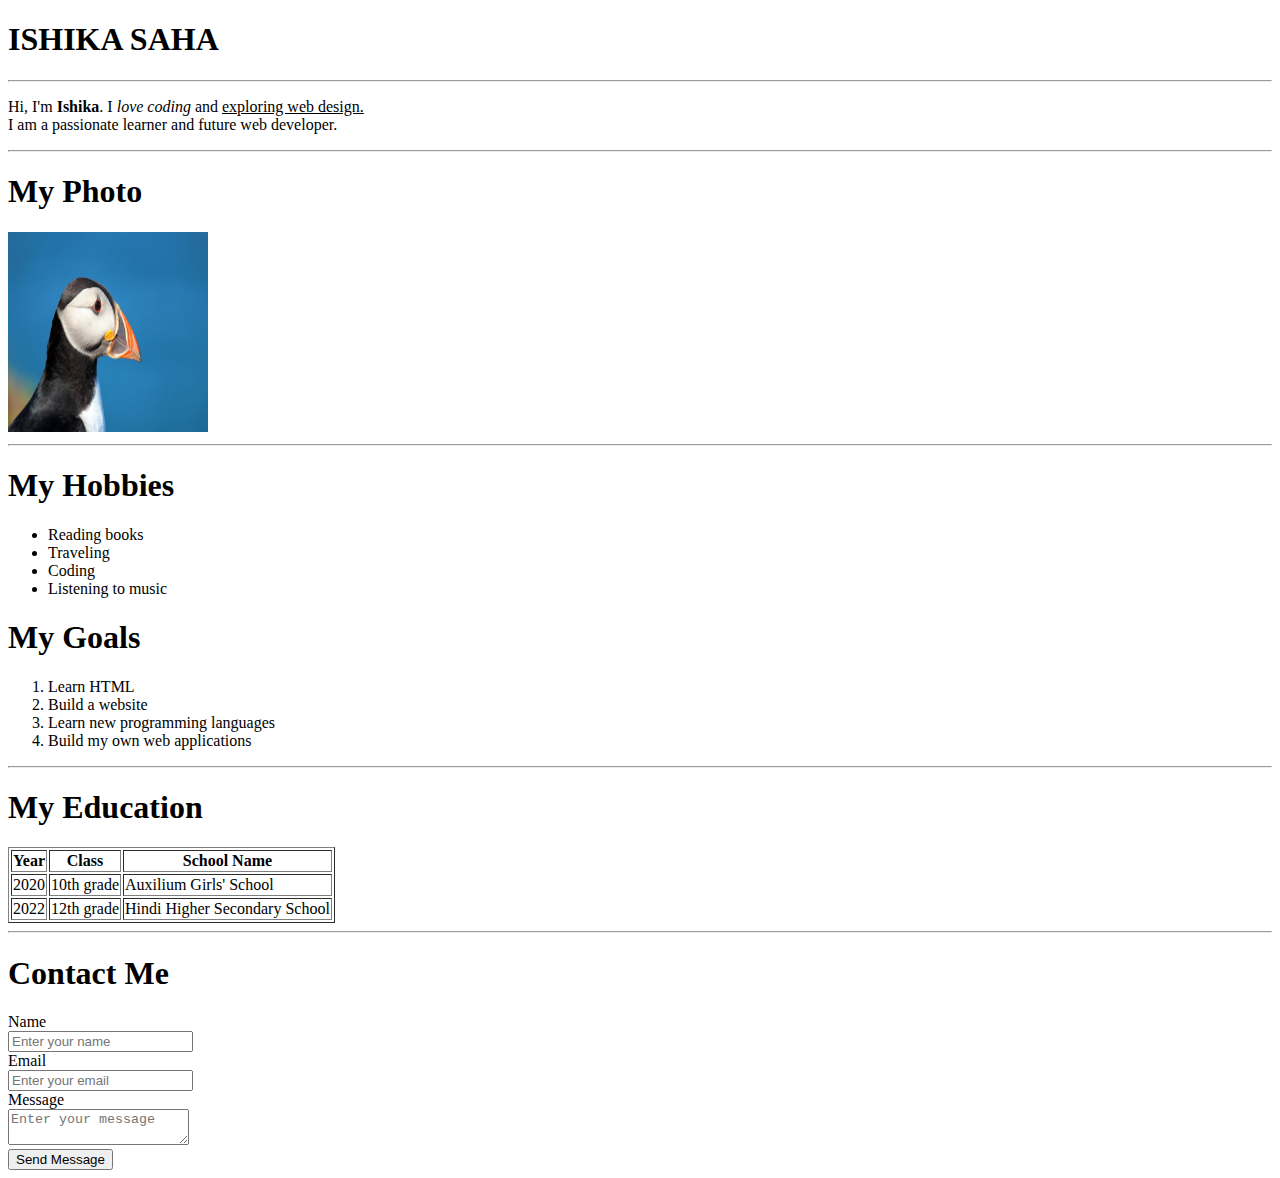
<file: Assignment-1/index.html>
<!DOCTYPE html>
<html lang="en">
  <head>
    <meta charset="UTF-8" />
    <meta name="viewport" content="width=device-width, initial-scale=1.0" />
    <title>My Profile</title>
  </head>
  <body>
    <div>
      <h1>ISHIKA SAHA</h1>
      <hr />
      <p>
        Hi, I'm <b>Ishika</b>. I <i>love coding</i> and
        <u>exploring web design.</u> <br />I am a passionate learner and future
        web developer.
      </p>

      <hr />
    </div>
    <div>
      <h1>My Photo</h1>
      <img
        src="sampleProfileImg.jpg"
        height="200"
        width="200"
        alt="Profile Image"
      />
      <hr />
    </div>

    <div>
      <h1>My Hobbies</h1>
      <ul>
        <li>Reading books</li>
        <li>Traveling</li>
        <li>Coding</li>
        <li>Listening to music</li>
      </ul>

      <h1>My Goals</h1>
      <ol>
        <li>Learn HTML</li>
        <li>Build a website</li>
        <li>Learn new programming languages</li>
        <li>Build my own web applications</li>
      </ol>
    </div>

    <hr />
    <div>
      <h1>My Education</h1>
      <table border="1">
        <tr >
          <th>Year</th>
          <th>Class</th>
          <th>School Name</th>
        </tr>
        <tbody>
          <tr>
            <td>2020</td>
            <td>10th grade</td>
            <td>Auxilium Girls' School</td>
          </tr>

          <tr>
            <td>2022</td>
            <td>12th grade</td>
            <td>Hindi Higher Secondary School</td>
          </tr>
        </tbody>
      </table>
    </div>
    <hr />

    <div>
      <h1>Contact Me</h1>
      <form>
        <label>Name</label>
        <br />
        <input type="text" placeholder="Enter your name" />
        <br />

        <label>Email</label>
        <br />
        <input type="email" placeholder="Enter your email" />
        <br />

        <label>Message</label>
        <br />
        <textarea placeholder="Enter your message"></textarea>
        <br />
        <button>Send Message</button>
      </form>
    </div>
  </body>
</html>
</file>
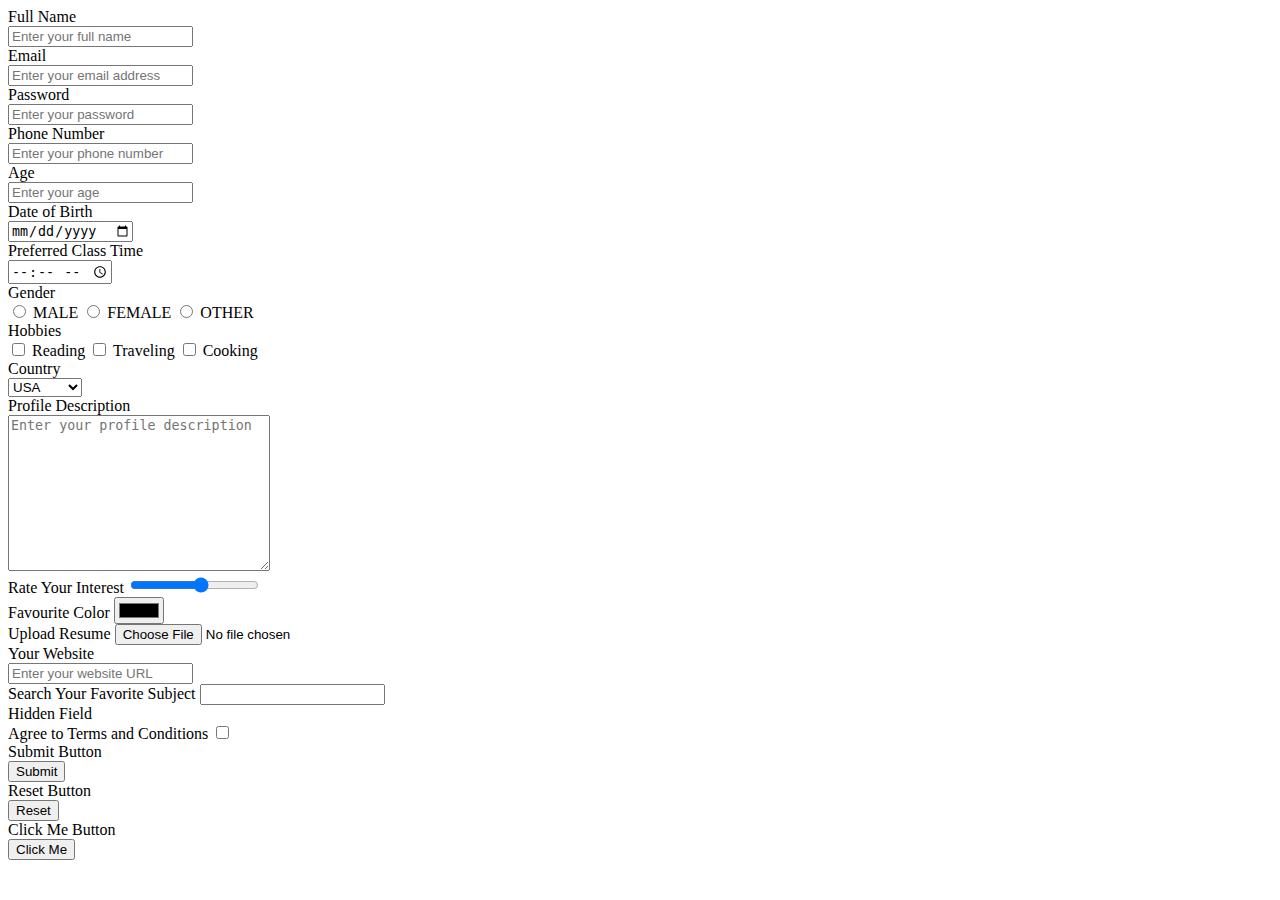
<file: Assignment-2/index.html>
<!DOCTYPE html>
<html lang="en">
<head>
    <meta charset="UTF-8">
    <meta name="viewport" content="width=device-width, initial-scale=1.0">
    <title>Document</title>
</head>
<body>
    <label for="FullNmame">Full Name</label>
    <br>
    <input type="text" id="FullName" name="FullName" placeholder="Enter your full name">
    <br>
    <label for="EmailAddress">Email</label>
    <br>
    <input type="email" id="Email" name="Email" placeholder="Enter your email address">
    <br>
    <label for="Password">Password</label>
    <br>
    <input type="password" id="Password" name="Password" placeholder="Enter your password">
    <br>
    <label for="PhoneNumber">Phone Number</label>
    <br>
    <input type="tel" id="PhoneNumber" name="PhoneNumber" placeholder="Enter your phone number">
    <br>
    <label for="Age">Age</label>
    <br>
    <input type="number" id="Age" name="Age" placeholder="Enter your age">
    <br>
    <label for="DateOfBirth">Date of Birth</label>
    <br>
    <input type="date" id="DateOfBirth" name="DateOfBirth">
    <br>
    <label for="PreferredClassTime">Preferred Class Time</label>
    <br>
    <input type="time" name="PreferredClassTime" id="PreferredClassTime">
    <br>
    <label for="Gender">Gender</label>
    <br>
    <input type="radio" name="gender" id="male" value="male">
    <label for="male">MALE</label>
    <input type="radio" name="gender" id="female" value="female">
    <label for="male">FEMALE</label>
    <input type="radio" name="gender" id="other"value="other">
    <label for="other">OTHER</label>
    <br>
    <label for="Hobbies">Hobbies</label>
    <br>
    <input type="checkbox" name="Hobbies1" id="Hobbies1" value="Reading"> Reading
    <input type="checkbox" name="Hobbies2" id="Hobbies2" value="Sports"> Traveling
    <input type="checkbox" name="Hobbies3" id="Hobbies3" value="Music"> Cooking
    <br>
    <label for="Country">Country</label>
    <br>
    <select name="Country" id="Country">
        <option value="USA">USA</option>
        <option value="Canada">Canada</option>
        <option value="UK">UK</option>
        <option value="Australia">Australia</option>
        <option value="India">India</option>
    </select>
    <br>
    <label for="ProfileDescription">Profile Description</label>
    <br>
    <textarea name="ProfileDescription" id="ProfileDescription" cols="30" rows="10" placeholder="Enter your profile description"></textarea>
    <br>
    <label for="RateYourInterest">Rate Your Interest</label>
    <input type="range" name="RateYourInterest" id="RateYourInterest" min="1" max="10">
    <br>
    <label for="FavouriteColor">Favourite Color</label>
    <input type="color" name="FavouriteColor" id="FavouriteColor">
    <br>
    <label for="UploadResume">Upload Resume</label>
    <input type="file" name="UploadResume" id="UploadResume" accept=".pdf, .doc, .docx">
    <br>
    <label for="YourWebsite">Your Website</label>
    <br>
    <input type="url" name="YourWebsite" id="YourWebsite" placeholder="Enter your website URL">
    <br>
    <label for="Search Your Favorite Subject">Search Your Favorite Subject</label>
    <input type="search" name="Favorite Subject" id="Favorite Subject">
    <br>
    <label for="HiddenField">Hidden Field</label>
    <input type="hidden" name="HiddenField" id="HiddenField" value="This is a hidden field">
    <br>
    <label for="Agree to Terms and Conditions">Agree to Terms and Conditions</label>
    <input type="checkbox" name="AgreeToTerms" id="AgreeToTerms">
    <br>
    <label for="SubmitButton">Submit Button</label>
    <br>
    <button type="submit" id="SubmitButton">Submit</button>
    <br>
    <label for="ResetButton">Reset Button</label>
    <br>    
    <button type="reset" id="ResetButton">Reset</button>
    <br>
    <label for="ClickMeButton">Click Me Button</label>
    <br>
    <button type="button" id="ClickMeButton">Click Me</button>
    <br>

</body>
</html>
</file>
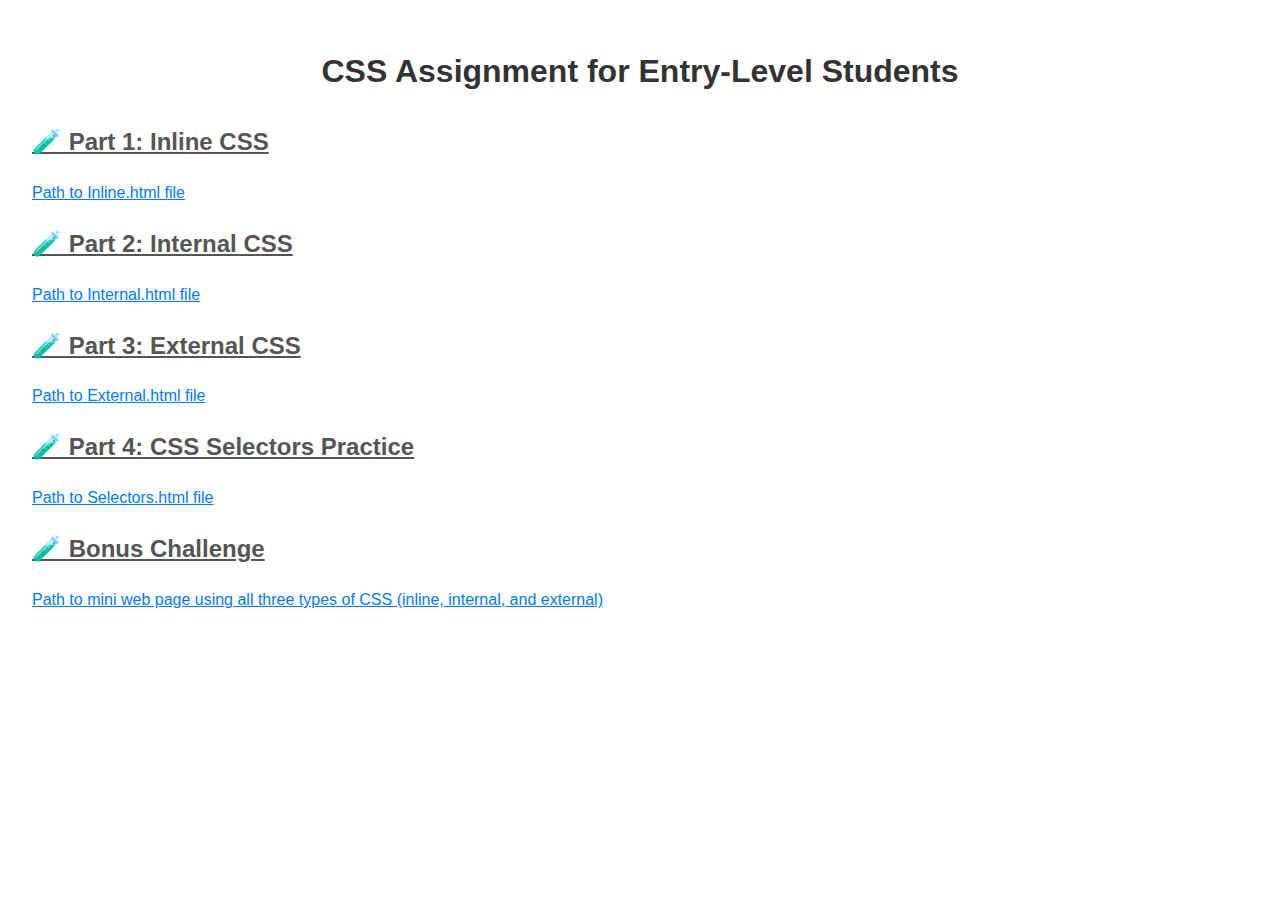
<file: css-assignment/index.html>
<!DOCTYPE html>
<html lang="en">
  <head>
    <meta charset="UTF-8" />
    <meta name="viewport" content="width=device-width, initial-scale=1.0" />
    <title>Document</title>
    <style>
        * {
          padding: 8px;
        }
        h1{
            text-align: center;
            color: #333;
            font-family: Arial, sans-serif;
        }
        h2 {
            color: #555;
            font-family: Arial, sans-serif;
            text-decoration: underline;
        }
        a {
            color: #007BFF;
            font-family: Arial, sans-serif;
        }
    </style>
  </head>
  <body>
    <h1 >CSS Assignment for Entry-Level Students</h1>
    <h2>🧪 Part 1: Inline CSS</h2>
    <a href="inline.html" target="_blank">Path to Inline.html file</a>
    <h2>🧪 Part 2: Internal CSS</h2>
    <a href="internal.html" target="_blank">Path to Internal.html file</a>
    <h2>🧪 Part 3: External CSS</h2>
    <a href="external.html" target="_blank">Path to External.html file</a>
    <h2>🧪 Part 4: CSS Selectors Practice</h2>
    <a href="selectors.html" target="_blank">Path to Selectors.html file</a>
    <h2>🧪 Bonus Challenge</h2>
    <a href="mini-web-page.html" target="_blank">Path to mini web page using all three types of CSS (inline, internal, and
      external)</a
    >
  </body>
</html>
</file>
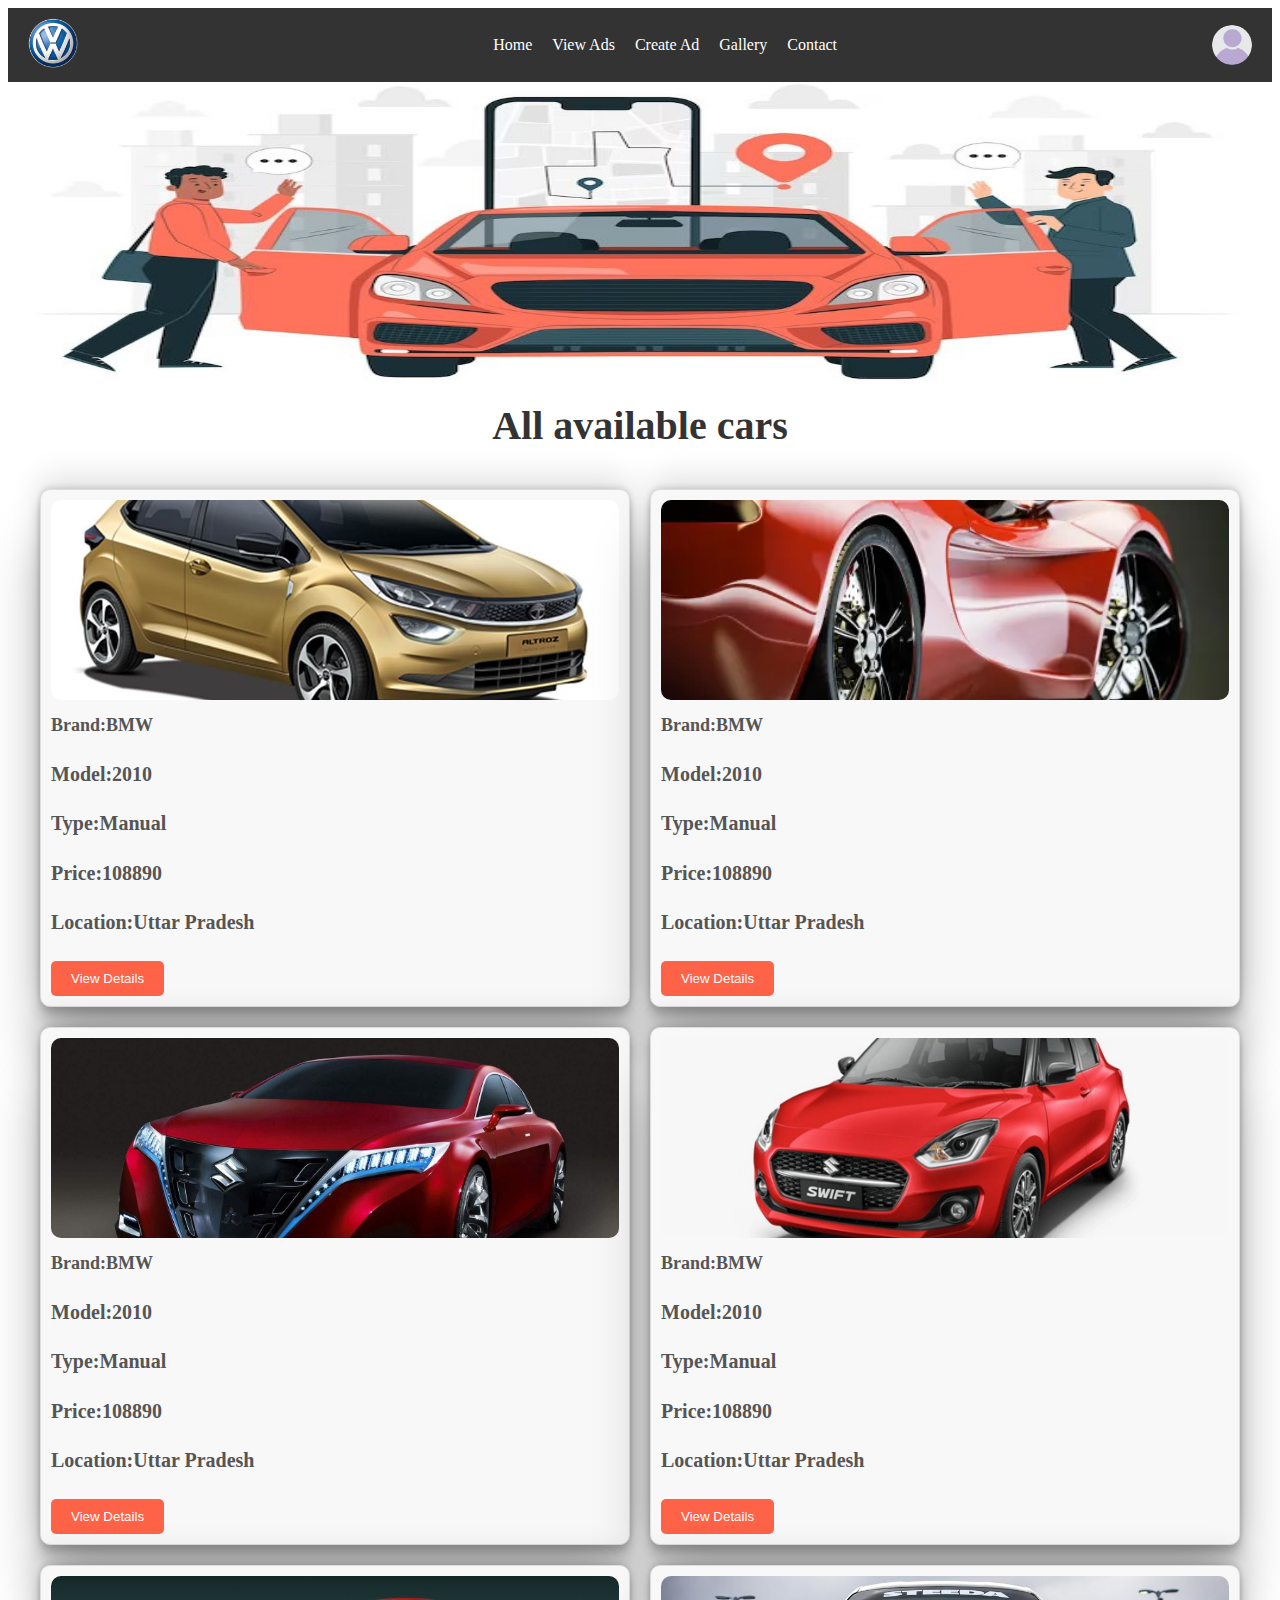
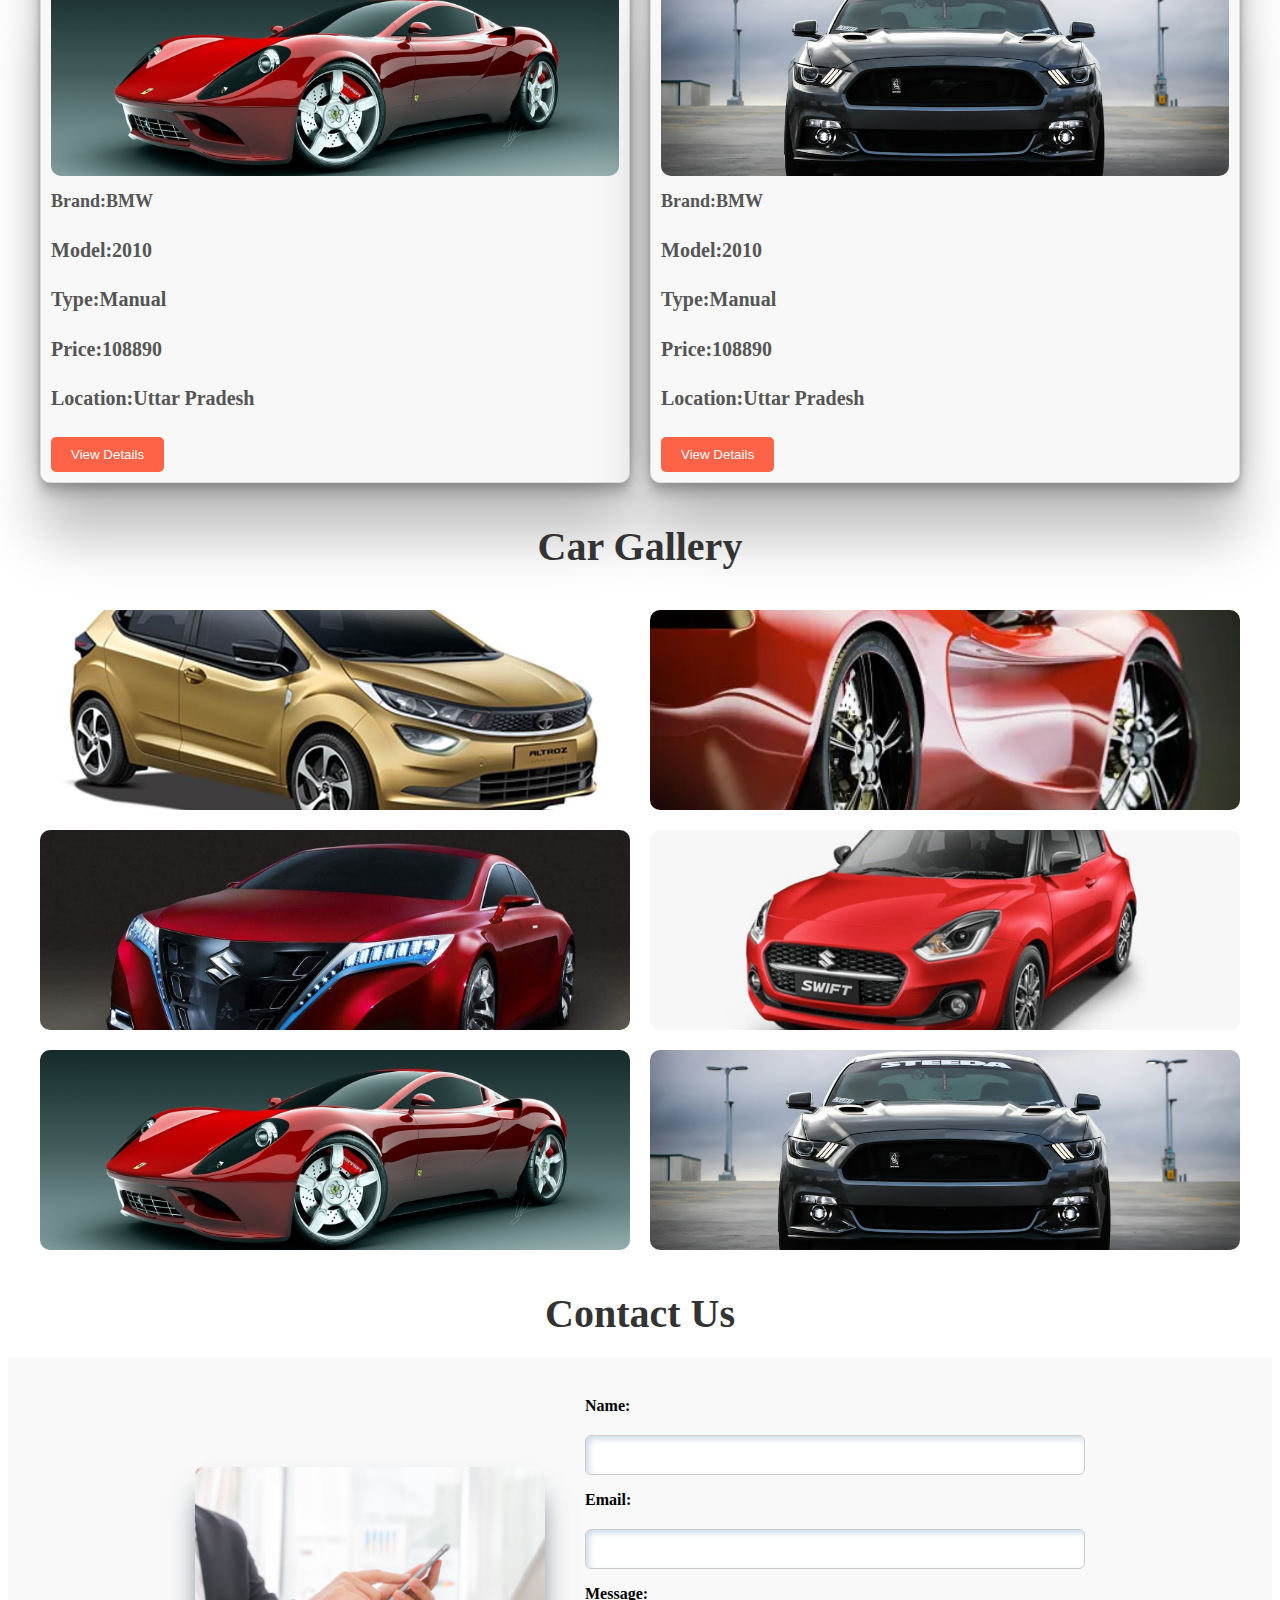
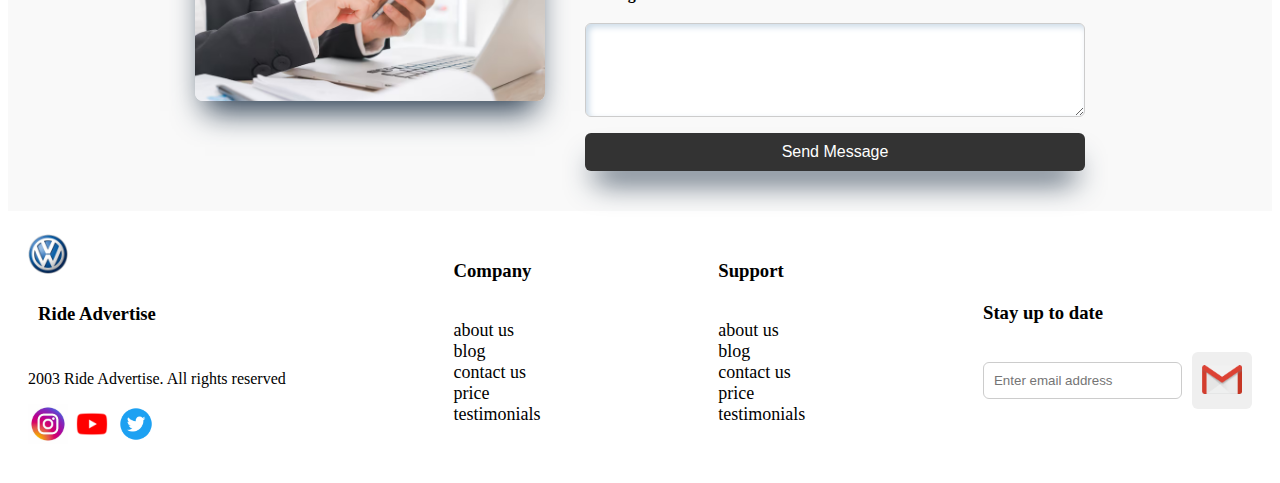
<file: Flex-responsive/index.html>
<!DOCTYPE html>
<html lang="en">
  <head>
    <meta charset="UTF-8" />
    <meta name="viewport" content="width=device-width, initial-scale=1.0" />
    <title>Document</title>
    <link rel="stylesheet" href="styles.css" />
  </head>
  <body>
    <header class="navbar">
  <div class="logo">
    <img src="./assets/logo.png" alt="logo" />
  </div>

  <div class="menu-container">
    <div class="hamburger">&#9776;</div>

    <div class="nav-links">
      <ul>
        <li><a href="#">Home</a></li>
        <li><a href="#">View Ads</a></li>
        <li><a href="#">Create Ad</a></li>
        <li><a href="#">Gallery</a></li>
        <li><a href="#">Contact</a></li>
      </ul>
    </div>
  </div>

  <div class="profile">
    <img src="./assets/avatar.png" alt="avatar" />
    <div class="dropdown">
      <ul>
        <li><a href="#">Login</a></li>
        <li><a href="#">Register</a></li>
        <li><a href="#">Profile</a></li>
      </ul>
    </div>
  </div>
</header>

    <div class="banner">
      <img src="./assets/banner.jpg" alt="banner" />
    </div>
    <h1>All available cars</h1>
    <div class="container">
      <div class="car-card">
        <img src="./car-images/altroz.jpg" alt="Car 1" />
        <span>
        
        <h2>Brand:BMW</h2>
        <h4>Model:2010</h4>
        <h4>Type:Manual</h4>
        <h4>Price:108890</h4>
        <h4>Location:Uttar Pradesh</h4>
      </span>
      <button>View Details</button>
      </div>
      <div class="car-card">
        <img src="./car-images/mahindra.webp" alt="Car 2" />
        <span>
        
        <h2>Brand:BMW</h2>
        <h4>Model:2010</h4>
        <h4>Type:Manual</h4>
        <h4>Price:108890</h4>
        <h4>Location:Uttar Pradesh</h4>
        </span>
        <button>View Details</button>
      </div>
      <div class="car-card">
        <img src="./car-images/suzuki.jpg" alt="Car 3" />
         <span>
        
        <h2>Brand:BMW</h2>
        <h4>Model:2010</h4>
        <h4>Type:Manual</h4>
        <h4>Price:108890</h4>
        <h4>Location:Uttar Pradesh</h4>
        </span>
        <button>View Details</button>
      </div>
      <div class="car-card">
        <img src="./car-images/swift.jpg" alt="Car 4" />
        <span>
       
        <h2>Brand:BMW</h2>
        <h4>Model:2010</h4>
        <h4>Type:Manual</h4>
        <h4>Price:108890</h4>
        <h4>Location:Uttar Pradesh</h4>
        </span>
        <button>View Details</button>
      </div>
      <div class="car-card">
        <img src="./car-images/swift2.jpg" alt="Car 5" />
         <span>
       
        <h2>Brand:BMW</h2>
        <h4>Model:2010</h4>
        <h4>Type:Manual</h4>
        <h4>Price:108890</h4>
        <h4>Location:Uttar Pradesh</h4>
        </span>
        <button>View Details</button>
      </div>
      <div class="car-card">
        <img src="./car-images/tata-punch.jpg" alt="Car 6" />
         <span>
      
        <h2>Brand:BMW</h2>
        <h4>Model:2010</h4>
        <h4>Type:Manual</h4>
        <h4>Price:108890</h4>
        <h4>Location:Uttar Pradesh</h4>
        </span>
        <button>View Details</button>
      </div>
    </div>
    <h1>Car Gallery</h1>
    <div class="gallery">
      <div class="gallery-items">
        <img src="./car-images/altroz.jpg" alt="Gallery Image 1" />
        <img src="./car-images/mahindra.webp" alt="Gallery Image 2" />
        <img src="./car-images/suzuki.jpg" alt="Gallery Image 3" />
        <img src="./car-images/swift.jpg" alt="Gallery Image 4" />
        <img src="./car-images/swift2.jpg" alt="Gallery Image 5" />
        <img src="./car-images/tata-punch.jpg" alt="Gallery Image 6" />
      </div>
    </div>
    <h1>Contact Us</h1>
    <div class="contact">
      <img src="./assets/form.png" alt="contact" />
      <form>
        <label for="name">Name:</label>
        <input type="text" id="name" name="name" required />

        <label for="email">Email:</label>
        <input type="email" id="email" name="email" required />

        <label for="message">Message:</label>
        <textarea id="message" name="message" rows="4" required></textarea>

        <button type="submit">Send Message</button>
      </form>
    </div>
    <div class="footer">
      <div class="brand">
        <img src="./assets/logo.png" alt="logo" />
        <h3>Ride Advertise</h3>
        <p>2003 Ride Advertise. All rights reserved</p>
        <div class="socialmedia">
          <img src="./assets/instagram.jpg" alt="insta" />
          <img src="./assets/youtube.png" alt="youtube" />
          <img src="./assets/twitter.png" alt="twitter" />
        </div>
      </div>
      <div class="company">
        <h3>Company</h3>
        <ul>
          <li>about us</li>
          <li>blog</li>
          <li>contact us</li>
          <li>price</li>
          <li>testimonials</li>
        </ul>
      </div>
      <div class="support">
        <h3>Support</h3>
        <ul>
          <li>about us</li>
          <li>blog</li>
          <li>contact us</li>
          <li>price</li>
          <li>testimonials</li>
        </ul>
      </div>
      <div class="suscribe">
        <h3>Stay up to date</h3>
        <div class="mail">
          <input type="email" placeholder="Enter email address" />
          <button><img src="./assets/gmail.png" alt="gmail" /></button>
        </div>
      </div>
    </div>
  </body>
</html>


<script>
  const hamburger = document.querySelector('.hamburger');
  const navLinks = document.querySelector('.nav-links');
  
  const profile = document.querySelector('.profile');
  const dropdown = document.querySelector('.profile .dropdown');



  hamburger.addEventListener('click', () => {
    navLinks.classList.toggle('active');
  });
   profile.addEventListener('click', () => {
    dropdown.classList.toggle('show');
  });
</script>
</file>
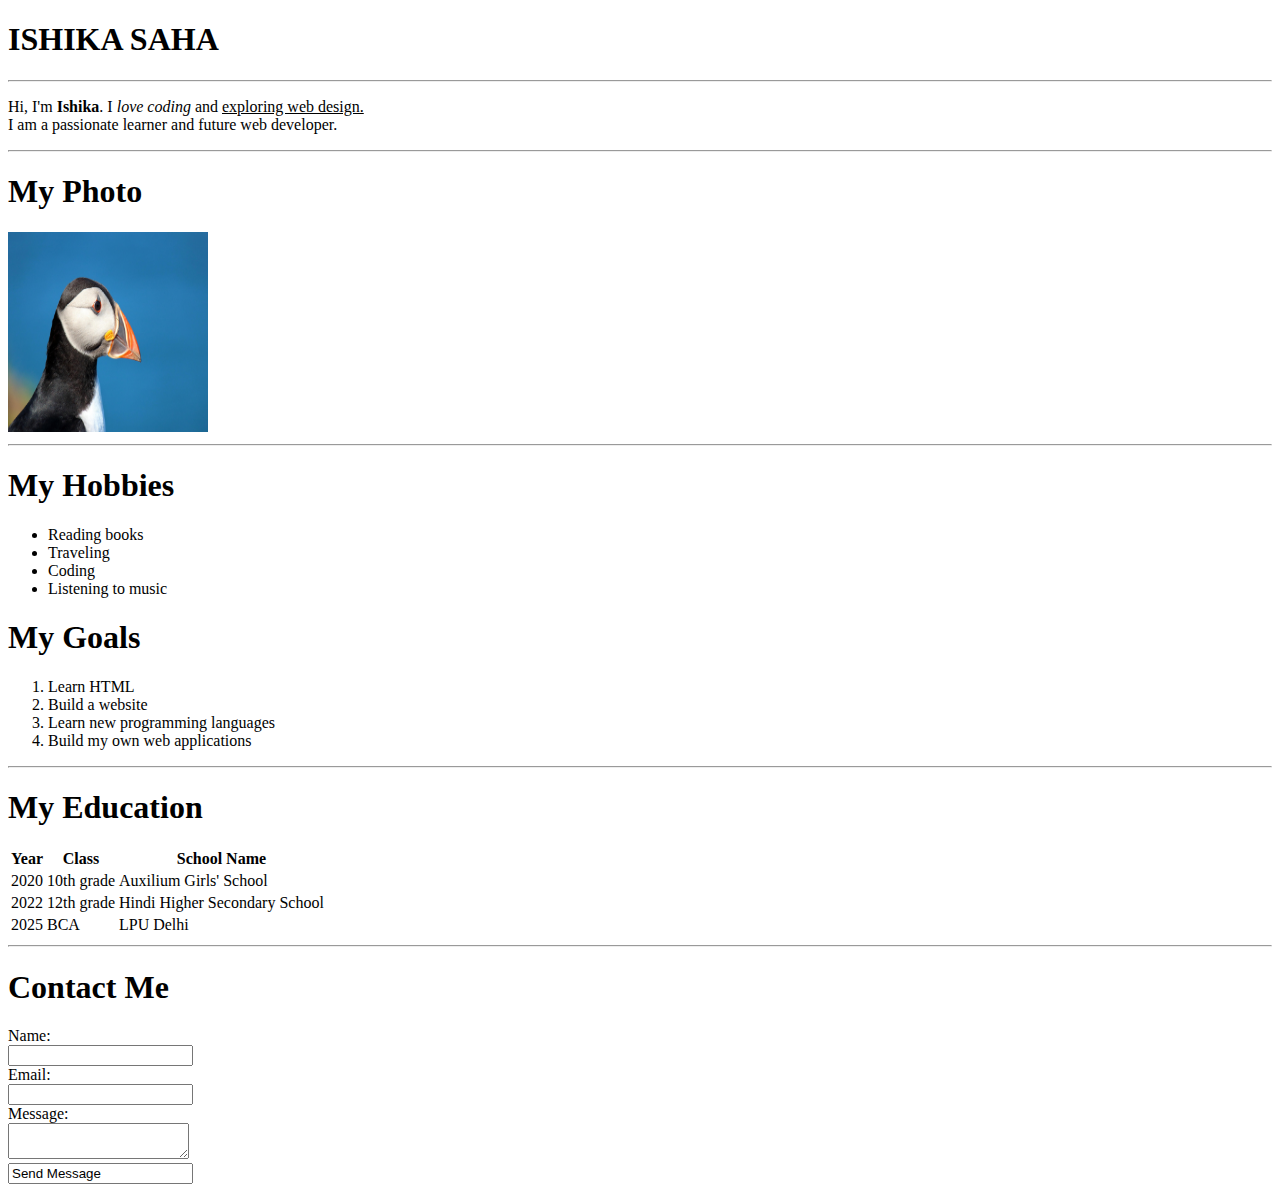
<file: profile.html>
<!DOCTYPE html>
<html lang="en">
  <head>
    <meta charset="UTF-8" />
    <meta name="viewport" content="width=device-width, initial-scale=1.0" />
    <title>My Profile</title>
  </head>
  <body>
    <div>
      <h1>ISHIKA SAHA</h1>
      <hr />
      <p>Hi, I'm <b>Ishika</b>. I <i>love coding</i> and
      <u>exploring web design.</u> <br />I am a passionate learner and future
      web developer.</p>
    
      <hr />
    </div>
    <div>
      <h1>My Photo</h1>
       <img src="sampleProfileImg.jpg" height="200" width="200" alt="Profile Image" />
      <hr />
    </div>

    <div>
      <h1>My Hobbies</h1>
        <ul>
            <li>Reading books</li>
            <li>Traveling</li>
            <li>Coding</li>
            <li>Listening to music</li>
        </ul>
    
     <h1>My Goals</h1>
        <ol>
            <li>Learn HTML</li>
            <li>Build a website</li>
            <li>Learn new programming languages</li>
            <li>Build my own web applications</li>
        </ol>
    </div>

    <hr />
    <div>
      <h1>My Education</h1>
      <table>
        <tr>
          <th>Year</th>
          <th>Class</th>
          <th>School Name</th>
        </tr>
        <tr>
          <td>2020</td>
          <td>10th grade</td>
          <td>Auxilium Girls' School</td>
        </tr>
        <tr>
          <td>2022</td>
          <td>12th grade</td>
          <td>Hindi Higher Secondary School</td>
        </tr>
        <tr>
          <td>2025</td>
          <td>BCA</td>
          <td>LPU Delhi</td>
        </tr>
      </table>
    </div>
    <hr />

    <div>
      <h1>Contact Me</h1>
        <form action="" method="get">Name:</form>
        <input type="text" name="name" />

        <form action="" method="get">Email:</form>
        <input type="email" name="email" />

        <form action="" method="get">Message:</form>
        <textarea name="message" ></textarea>
        <br>
        <input type="Send Message" value="Send Message"/>
    </div>
  </body>
</html>
</file>
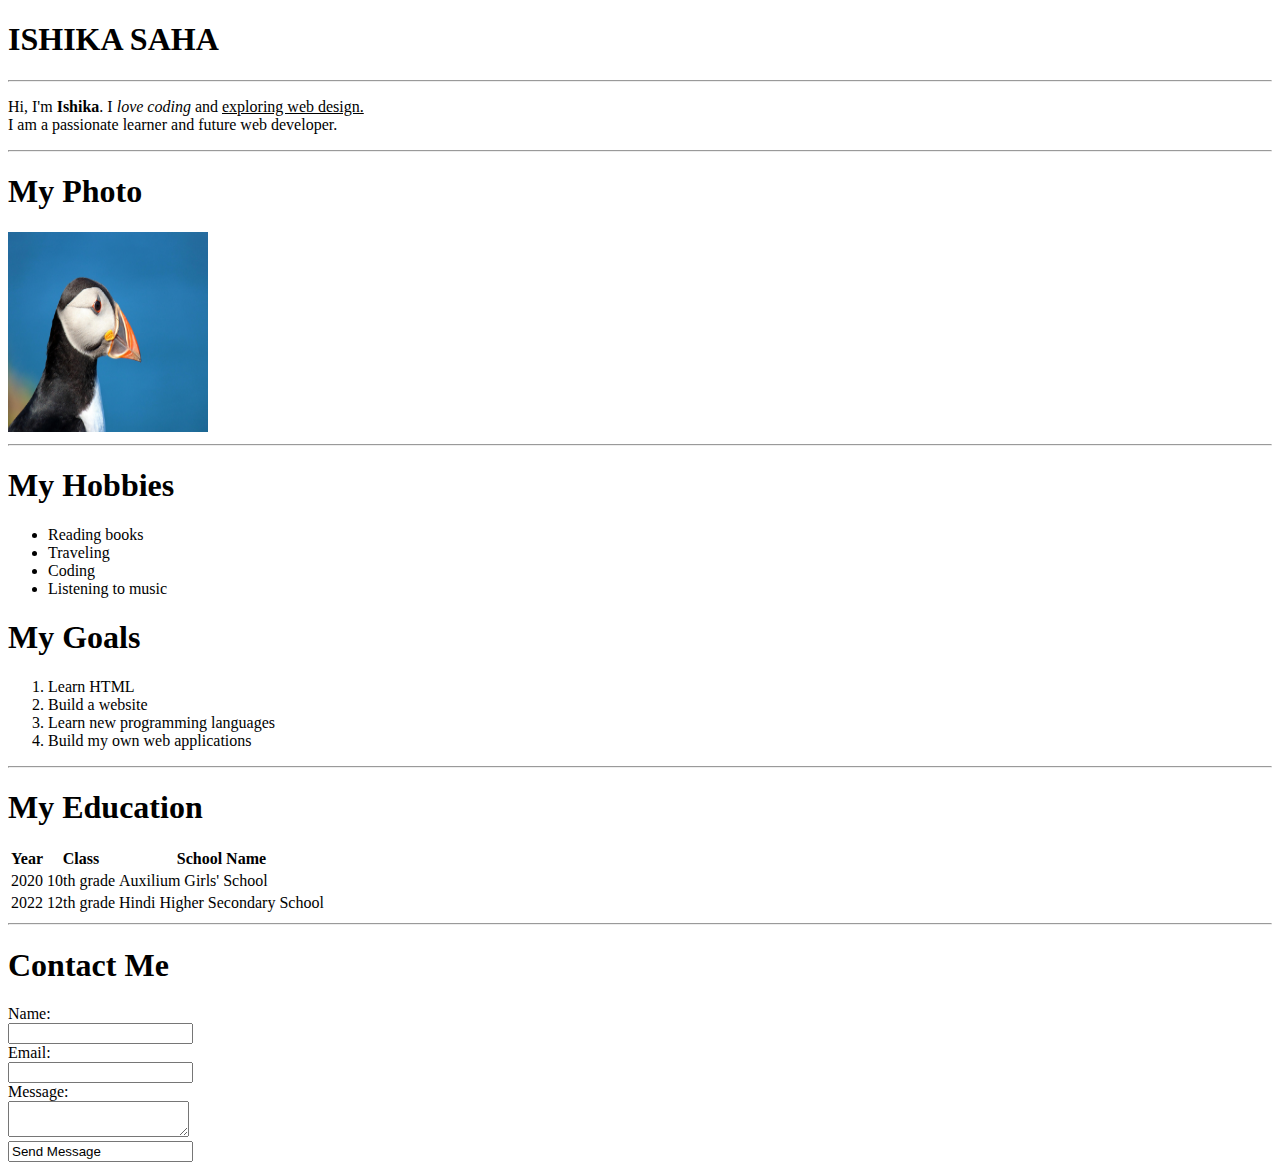
<file: Assignment-1/profile.html>
<!DOCTYPE html>
<html lang="en">
  <head>
    <meta charset="UTF-8" />
    <meta name="viewport" content="width=device-width, initial-scale=1.0" />
    <title>My Profile</title>
  </head>
  <body>
    <div>
      <h1>ISHIKA SAHA</h1>
      <hr />
      <p>Hi, I'm <b>Ishika</b>. I <i>love coding</i> and
      <u>exploring web design.</u> <br />I am a passionate learner and future
      web developer.</p>
    
      <hr />
    </div>
    <div>
      <h1>My Photo</h1>
       <img src="sampleProfileImg.jpg" height="200" width="200" alt="Profile Image" />
      <hr />
    </div>

    <div>
      <h1>My Hobbies</h1>
        <ul>
            <li>Reading books</li>
            <li>Traveling</li>
            <li>Coding</li>
            <li>Listening to music</li>
        </ul>
    
     <h1>My Goals</h1>
        <ol>
            <li>Learn HTML</li>
            <li>Build a website</li>
            <li>Learn new programming languages</li>
            <li>Build my own web applications</li>
        </ol>
    </div>

    <hr />
    <div>
      <h1>My Education</h1>
      <table>
        <tr>
          <th>Year</th>
          <th>Class</th>
          <th>School Name</th>
        </tr>
        <tr>
          <td>2020</td>
          <td>10th grade</td>
          <td>Auxilium Girls' School</td>
        </tr>
        <tr>
          <td>2022</td>
          <td>12th grade</td>
          <td>Hindi Higher Secondary School</td>
        </tr>
       </table>
    </div>
    <hr />

    <div>
      <h1>Contact Me</h1>
        <form action="" method="get">Name:</form>
        <input type="text" name="name" />

        <form action="" method="get">Email:</form>
        <input type="email" name="email" />

        <form action="" method="get">Message:</form>
        <textarea name="message" ></textarea>
        <br>
        <input type="Send Message" value="Send Message"/>
    </div>
  </body>
</html>
</file>
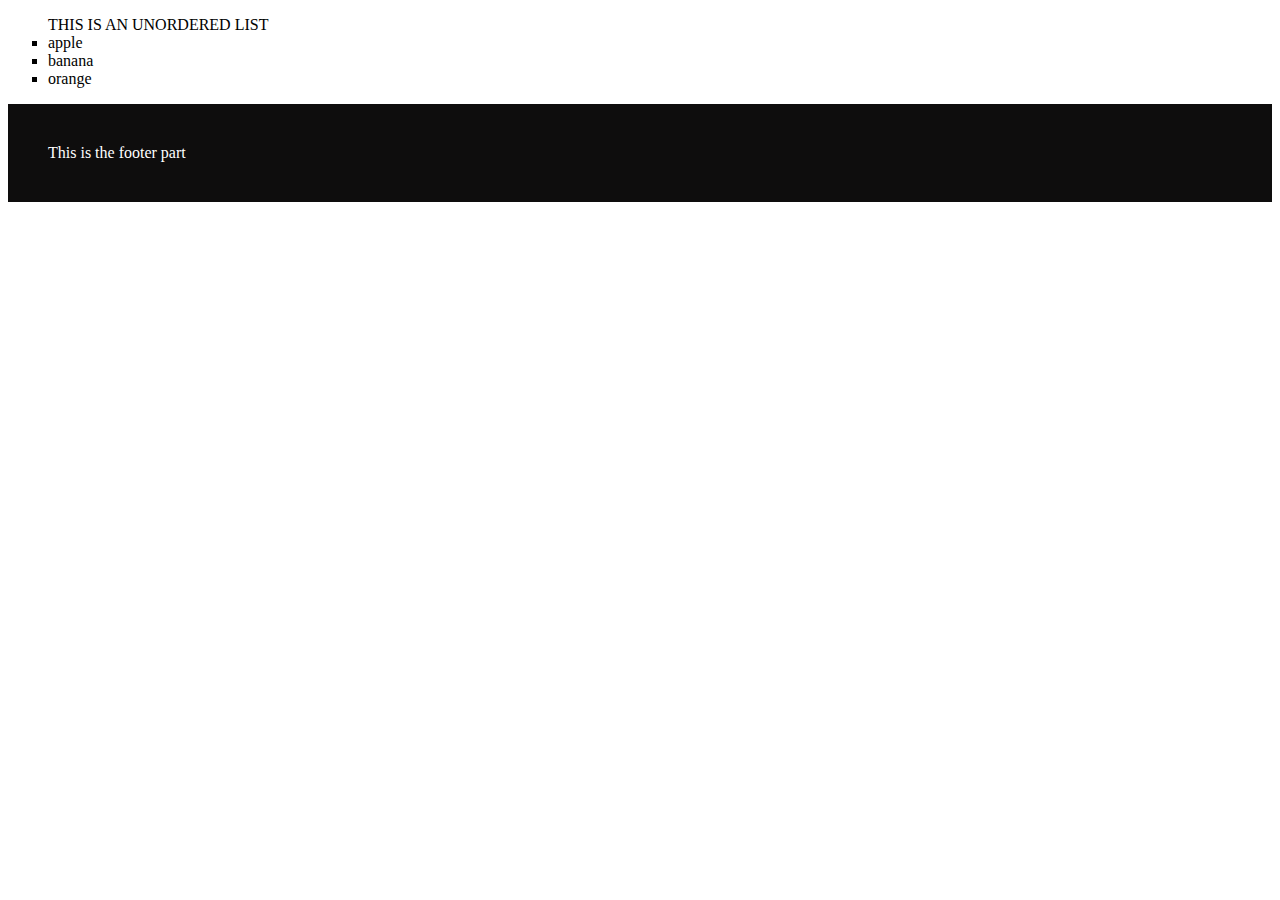
<file: css-assignment/external.html>
<!DOCTYPE html>
<html lang="en">
<head>
    <meta charset="UTF-8">
    <meta name="viewport" content="width=device-width, initial-scale=1.0">
    <title>Document</title>
    <link rel="stylesheet" href="styles.css">
</head>
<body>
    <ul class="squarelist">THIS IS AN UNORDERED LIST
    <li>apple</li>
    <li>banana</li>
    <li>orange</li>
    </ul>
    
    <footer>This is the footer part</footer>
</body>
</html>
</file>
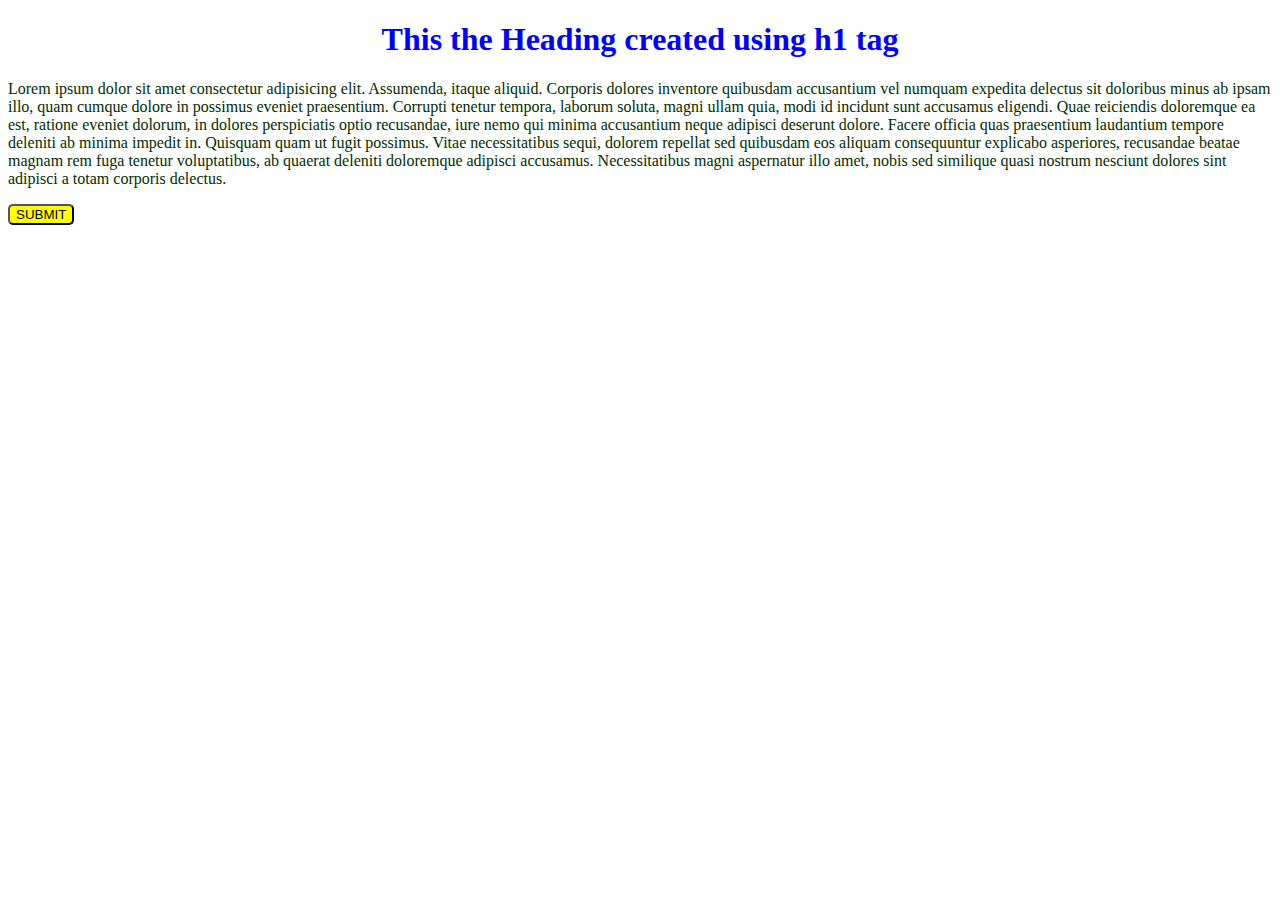
<file: css-assignment/inline.html>
<!DOCTYPE html>
<html lang="en">
  <head>
    <meta charset="UTF-8" />
    <meta name="viewport" content="width=device-width, initial-scale=1.0" />
    <title>Document</title>
  </head>
  <body>
    <h1 style="color: blue; text-align: center;">
      This the Heading created using h1 tag
    </h1>
    <p style="font-size: 16px; color: #022c01">
      Lorem ipsum dolor sit amet consectetur adipisicing elit. Assumenda, itaque
      aliquid. Corporis dolores inventore quibusdam accusantium vel numquam
      expedita delectus sit doloribus minus ab ipsam illo, quam cumque dolore in
      possimus eveniet praesentium. Corrupti tenetur tempora, laborum soluta,
      magni ullam quia, modi id incidunt sunt accusamus eligendi. Quae
      reiciendis doloremque ea est, ratione eveniet dolorum, in dolores
      perspiciatis optio recusandae, iure nemo qui minima accusantium neque
      adipisci deserunt dolore. Facere officia quas praesentium laudantium
      tempore deleniti ab minima impedit in. Quisquam quam ut fugit possimus.
      Vitae necessitatibus sequi, dolorem repellat sed quibusdam eos aliquam
      consequuntur explicabo asperiores, recusandae beatae magnam rem fuga
      tenetur voluptatibus, ab quaerat deleniti doloremque adipisci accusamus.
      Necessitatibus magni aspernatur illo amet, nobis sed similique quasi
      nostrum nesciunt dolores sint adipisci a totam corporis delectus.
    </p>
    <button style="background-color: yellow; border-radius: 5px">SUBMIT</button>
  </body>
</html>
</file>
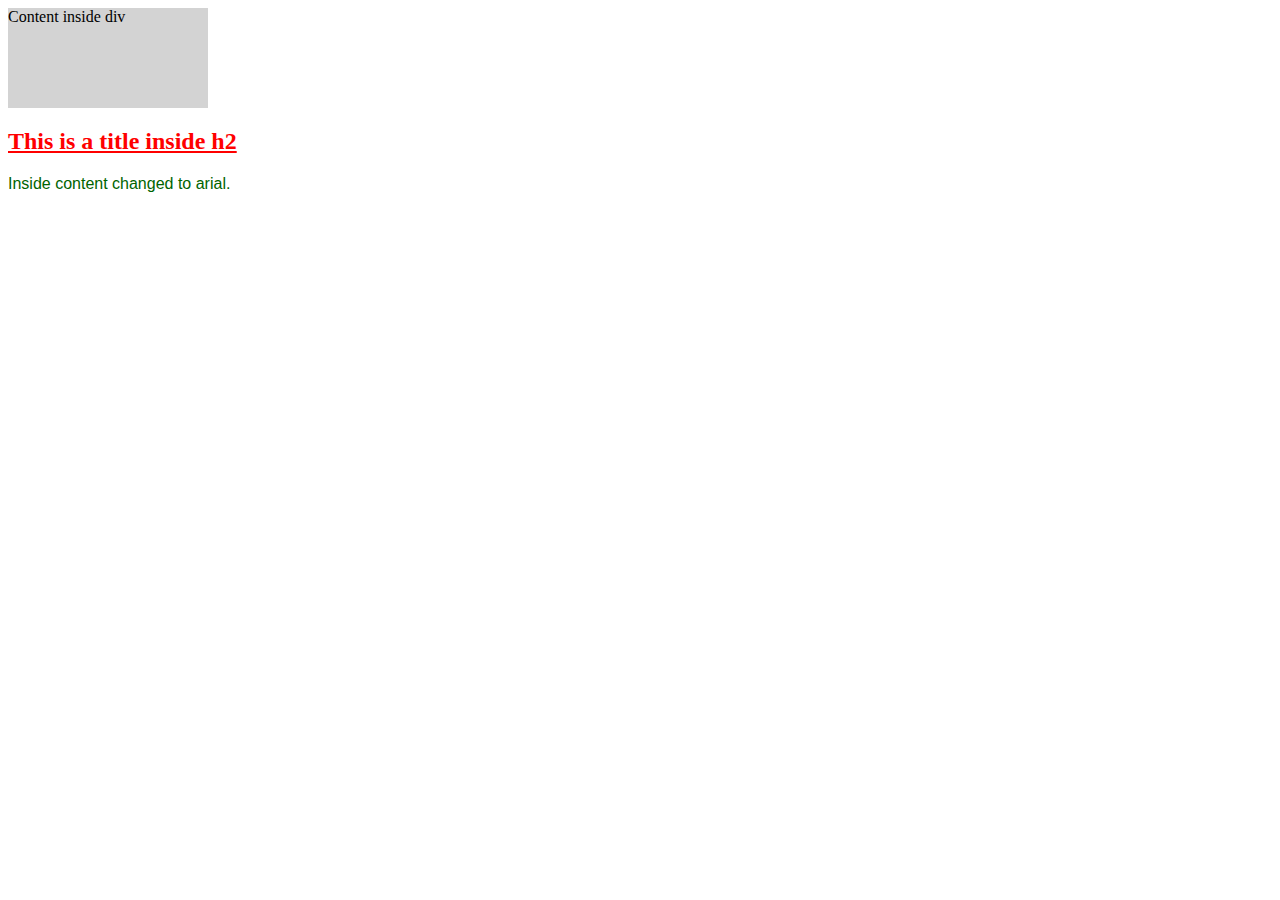
<file: css-assignment/internal.html>
<!DOCTYPE html>
<html lang="en">
<head>
    <meta charset="UTF-8">
    <meta name="viewport" content="width=device-width, initial-scale=1.0">
    <title>Document</title>
    <style>
        .box{
            width: 200px;
            height: 100px;
            background-color: lightgray;
        }
        #title {
            color: red;
            text-decoration: underline;
        }
        p {
            font-family: Arial, sans-serif;
            color: darkgreen;
        }
    </style>
</head>
<body>
    <div class="box">Content inside div</div>
    <h2 id="title">This is a title inside h2</h2>
    <p>Inside content changed to arial.</p>
</body>
</html>
</file>
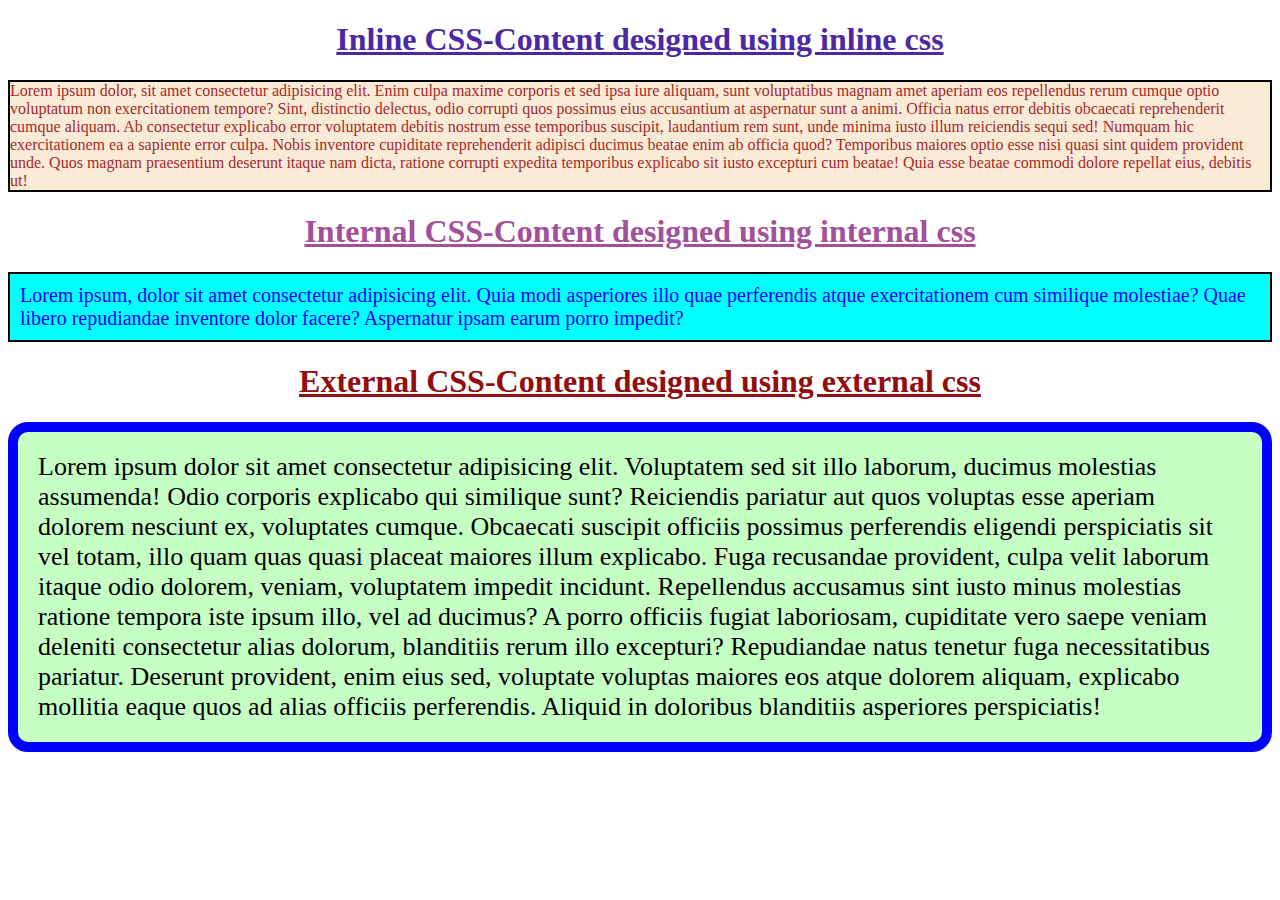
<file: css-assignment/mini-web-page.html>
<!DOCTYPE html>
<html lang="en">
  <head>
    <meta charset="UTF-8" />
    <meta name="viewport" content="width=device-width, initial-scale=1.0" />
    <title>Document</title>
    <link rel="stylesheet" href="webstyle.css" />
  </head>
  <style>
    .internal-css {
      color: blue;
      background-color: aqua;
      border: 2px solid black;
      font-size: 20px;
      padding: 10px;
    }
    #internal-heading {
      text-decoration: underline;
      text-align: center;
      color: #a1509c;
    }
  </style>
  <body>
    <h1
      style="
        text-decoration: underline;
        text-align: center;
        color: rgb(77, 40, 164);
      "
    >
      Inline CSS-Content designed using inline css
    </h1>
    <div
      style="
        background-color: antiquewhite;
        font-size: 16px;
        color: brown;
        border: 2px solid black;
      "
    >
      Lorem ipsum dolor, sit amet consectetur adipisicing elit. Enim culpa
      maxime corporis et sed ipsa iure aliquam, sunt voluptatibus magnam amet
      aperiam eos repellendus rerum cumque optio voluptatum non exercitationem
      tempore? Sint, distinctio delectus, odio corrupti quos possimus eius
      accusantium at aspernatur sunt a animi. Officia natus error debitis
      obcaecati reprehenderit cumque aliquam. Ab consectetur explicabo error
      voluptatem debitis nostrum esse temporibus suscipit, laudantium rem sunt,
      unde minima iusto illum reiciendis sequi sed! Numquam hic exercitationem
      ea a sapiente error culpa. Nobis inventore cupiditate reprehenderit
      adipisci ducimus beatae enim ab officia quod? Temporibus maiores optio
      esse nisi quasi sint quidem provident unde. Quos magnam praesentium
      deserunt itaque nam dicta, ratione corrupti expedita temporibus explicabo
      sit iusto excepturi cum beatae! Quia esse beatae commodi dolore repellat
      eius, debitis ut!
    </div>
    <h1 id="internal-heading">
      Internal CSS-Content designed using internal css
    </h1>
    <div class="internal-css">
      Lorem ipsum, dolor sit amet consectetur adipisicing elit. Quia modi
      asperiores illo quae perferendis atque exercitationem cum similique
      molestiae? Quae libero repudiandae inventore dolor facere? Aspernatur
      ipsam earum porro impedit?
    </div>
    <h1 id="external-heading">
      External CSS-Content designed using external css
    </h1>
    <div class="external-css">
      Lorem ipsum dolor sit amet consectetur adipisicing elit. Voluptatem sed
      sit illo laborum, ducimus molestias assumenda! Odio corporis explicabo qui
      similique sunt? Reiciendis pariatur aut quos voluptas esse aperiam dolorem
      nesciunt ex, voluptates cumque. Obcaecati suscipit officiis possimus
      perferendis eligendi perspiciatis sit vel totam, illo quam quas quasi
      placeat maiores illum explicabo. Fuga recusandae provident, culpa velit
      laborum itaque odio dolorem, veniam, voluptatem impedit incidunt.
      Repellendus accusamus sint iusto minus molestias ratione tempora iste
      ipsum illo, vel ad ducimus? A porro officiis fugiat laboriosam, cupiditate
      vero saepe veniam deleniti consectetur alias dolorum, blanditiis rerum
      illo excepturi? Repudiandae natus tenetur fuga necessitatibus pariatur.
      Deserunt provident, enim eius sed, voluptate voluptas maiores eos atque
      dolorem aliquam, explicabo mollitia eaque quos ad alias officiis
      perferendis. Aliquid in doloribus blanditiis asperiores perspiciatis!
    </div>
  </body>
</html>
</file>
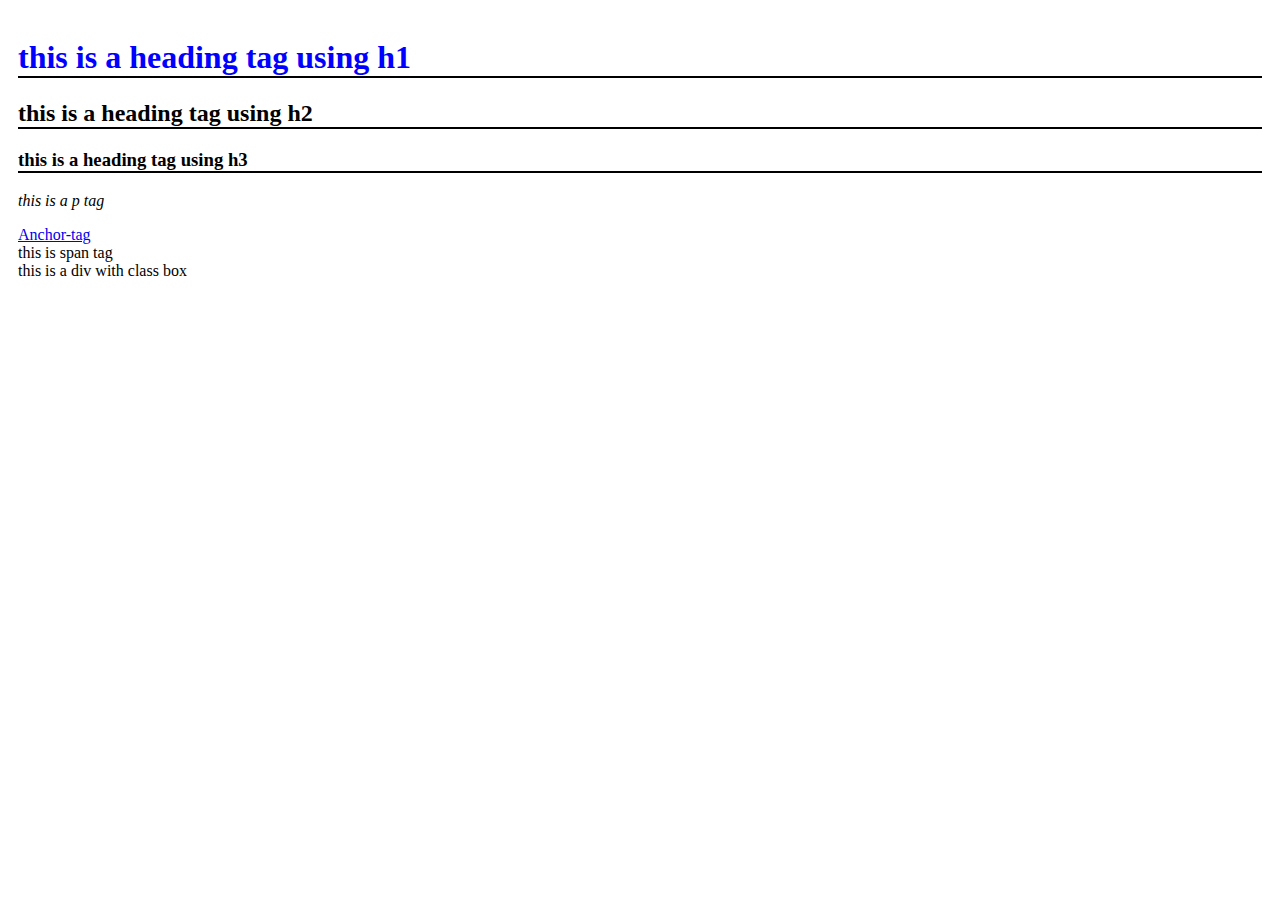
<file: css-assignment/selectors.html>
<!DOCTYPE html>
<html lang="en">
<head>
    <meta charset="UTF-8">
    <meta name="viewport" content="width=device-width, initial-scale=1.0">
    <title>Document</title>
    <style>
        *{
            box-sizing: border-box;
        }
        p{
            font-style: italic;
        }
        .container {
            padding: 10px;
        }
        #main-heading {
            color: blue;
            font-weight:bold;
        }
        h1,h2,h3{
            border-bottom: 2px solid black;
        }
    </style>
</head>
<body>
<div class="container">
    <h1 id="main-heading">this is a heading tag using h1</h1>
    <h2>this is a heading tag using h2</h2>
    <h3>this is a heading tag using h3</h3>
    <p>this is a p tag</p>
    <a href="www.google.com">Anchor-tag</a>
    <br>
    <span>this is span tag</span>
    <div class="box">this is a div with class box</div>
</div>
</body>
</html>
</file>
<file: Flex-responsive/styles.css>
/* DESKTOP STYLES */
.navbar {
    display: flex;
    justify-content: space-between;
    align-items: center;
    padding: 10px 20px;
    background-color: #333;
    position: relative;
}

.navbar img {
    height: 50px;
}

.nav-links {
    display: flex;
    gap: 20px;
}

.nav-links ul {
    list-style: none;
    display: flex;
    gap: 20px;
}

.nav-links a {
    color: white;
    text-decoration: none;
    font-size: 16px;
}

.nav-links a:hover {
    color: #ff6347;
}

.hamburger {
    display: none;
    font-size: 28px;
    color: white;
    cursor: pointer;
}


.profile {
    position: relative;
    display: flex;
    align-items: center;
    cursor: pointer;
}

.profile img {
    height: 40px;
    border-radius: 50%;
}

.profile .dropdown {
    display: none;
    position: absolute;
    right: 0;
    top: 110%;
    background-color: white;
    box-shadow: 0 2px 10px rgba(0, 0, 0, 0.1);
    padding: 10px;
    border-radius: 5px;
}
.profile .dropdown ul{
    list-style: none;
}

.profile .dropdown a {
    color: black;
    text-decoration: none;
    display: block;
    padding: 5px 10px;
}

.dropdown.show{
    display: block;
}

/*RESPONSIVE FOR MOBILE */
@media screen and (min-width: 320px) and (max-width: 926px) {
    .hamburger {
        display: block;
    }

    .nav-links {
        display: none;
        position: absolute;
        top: 100%;
        left: 50%;
        transform: translateX(-50%);
        background-color: #444;
        padding: 10px;
        border-radius: 8px;
        flex-direction: column;
        width: max-content;
        z-index: 100;
    }

    .nav-links ul {
        flex-direction: column;
        gap: 10px;
    }

    .nav-links.active {
        display: flex;
    }
}




/* banner css */
.banner img {
    display: grid;
    width: 100%;
    height: 300px;

}

/* heading css */
h1 {
    text-align: center;
    font-size: 2.5rem;
    margin: 20px 0;
    color: #333;
}

/* car cards css */
.container,
.gallery-items {
    max-width: 1200px;
    margin: 0 auto;
    padding: 20px;
    display: grid;
    grid-template-columns: repeat(3, 1fr);
    gap: 20px;
}

.car-card {
    background-color: #f8f8f8;
    border: 1px solid #ddd;
    border-radius: 10px;
    padding: 10px;
    gap: 10px;
    box-shadow: rgba(0, 0, 0, 0.25) 0px 54px 55px, rgba(0, 0, 0, 0.12) 0px -12px 30px, rgba(0, 0, 0, 0.12) 0px 4px 6px, rgba(0, 0, 0, 0.17) 0px 12px 13px, rgba(0, 0, 0, 0.09) 0px -3px 5px;
    ;
}

.car-card img,
.gallery-items img {
    width: 100%;
    height: 200px;
    object-fit: cover;
    border-radius: 10px;
}

.car-card h2 {
    font-size: 18px;
    margin: 10px 0;
}

.car-card p {
    font-size: 14px;
    color: #555;
}

.car-card span {
    font-size: 20px;
    color: #555;
}


.car-card button {
    background-color: #ff6347;
    /* Tomato color */
    color: white;
    border: none;
    padding: 10px 20px;
    border-radius: 5px;
    cursor: pointer;
}


/* contact form */
.contact {
    display: flex;
    justify-content: center;
    align-items: center;
    gap: 40px;
    padding: 40px 10%;
    flex-wrap: wrap;
    background-color: #f9f9f9;
}

.contact img {
    width: 350px;
    max-width: 100%;
    height: auto;
    border-radius: 8px;
    box-shadow: rgb(38, 57, 77) 0px 20px 30px -10px;
}

.contact form {
    flex: 1;
    min-width: 300px;
    max-width: 500px;
    display: flex;
    flex-direction: column;
    gap: 16px;

}

.contact label {
    font-weight: 600;
    margin-bottom: 4px;
}

.contact input,
.contact textarea {
    padding: 10px;
    font-size: 16px;
    border: 1px solid #ccc;
    border-radius: 6px;
    box-shadow: rgb(204, 219, 232) 3px 3px 6px 0px inset, rgba(255, 255, 255, 0.5) -3px -3px 6px 1px inset;
}

.contact form button {
    padding: 10px 20px;
    font-size: 16px;
    border: none;
    background-color: #333;
    color: white;
    border-radius: 6px;
    cursor: pointer;
    box-shadow: rgb(38, 57, 77) 0px 20px 30px -10px;
}

/* footer */
.footer {
    display: flex;
    justify-content: space-between;
    align-items: center;

    padding: 20px;
}

.footer img {
    width: 40px;
    height: auto;
}

.brand {
    display: flex;
    flex-direction: column;
}

.footer .company ul,
.footer .support ul {
    display: flex;
    flex-direction: column;
    list-style: none;
    padding: 10px;
}

.footer .company li,
.footer .support li {
    list-style: none;
    font-size: 18px;
}

.footer h3 {
    padding: 10px;
}

.mail {
    display: flex;
    justify-content: center;
    align-self: center;
}

.mail button {
    padding: 10px;
    border: none;
    border-radius: 6px;
    color: white;
    cursor: pointer;
}

.footer input {
    size: 10px;
    padding: 10px;
    border: 1px solid #ccc;
    border-radius: 6px;
    margin: 10px
}

/* responsive of the car cards and gallery and contact */
@media screen and (max-width: 933px) {

    .container,
    .gallery-items,
    .contact {
        grid-template-columns: repeat(1, 1fr);
    }

}

@media screen and (min-width: 768px) and (max-width: 1280px) {

    .container,
    .gallery-items,
    .contact {
        grid-template-columns: repeat(2, 1fr);
    }
}

/* footer css responsive */
@media (max-width: 768px) {
    .footer {
        flex-direction: column;
    }

    .footer .brand,
    .footer .company,
    .footer .support,
    .footer .suscribe {
        margin-bottom: 0;
        width: 100%;
        align-items: center;
    }

    .footer .company ul,
    .footer .support ul {
        justify-content: center;
        align-items: center;
    }

    .footer h3 {
        margin-bottom: 0;
        text-align: center;
    }

}
</file>
<file: css-assignment/styles.css>
.squarelist {
    list-style: square;
   
}
footer{
    padding: 40px;
    background-color: #0e0d0d;
    color: white;
}
h1 {
    text-align: center;
    color: #8d1d1d;
}
</file>
<file: css-assignment/webstyle.css>
.external-css{
    background-color: rgb(197, 255, 196);
    font-size: 26px;
    color: #000;
    border: 10px  solid blue;
    border-radius: 20px;
    padding: 20px;
}
#external-heading{
    text-decoration: underline;
    color: #920d0d;
    text-align: center;
}
</file>
